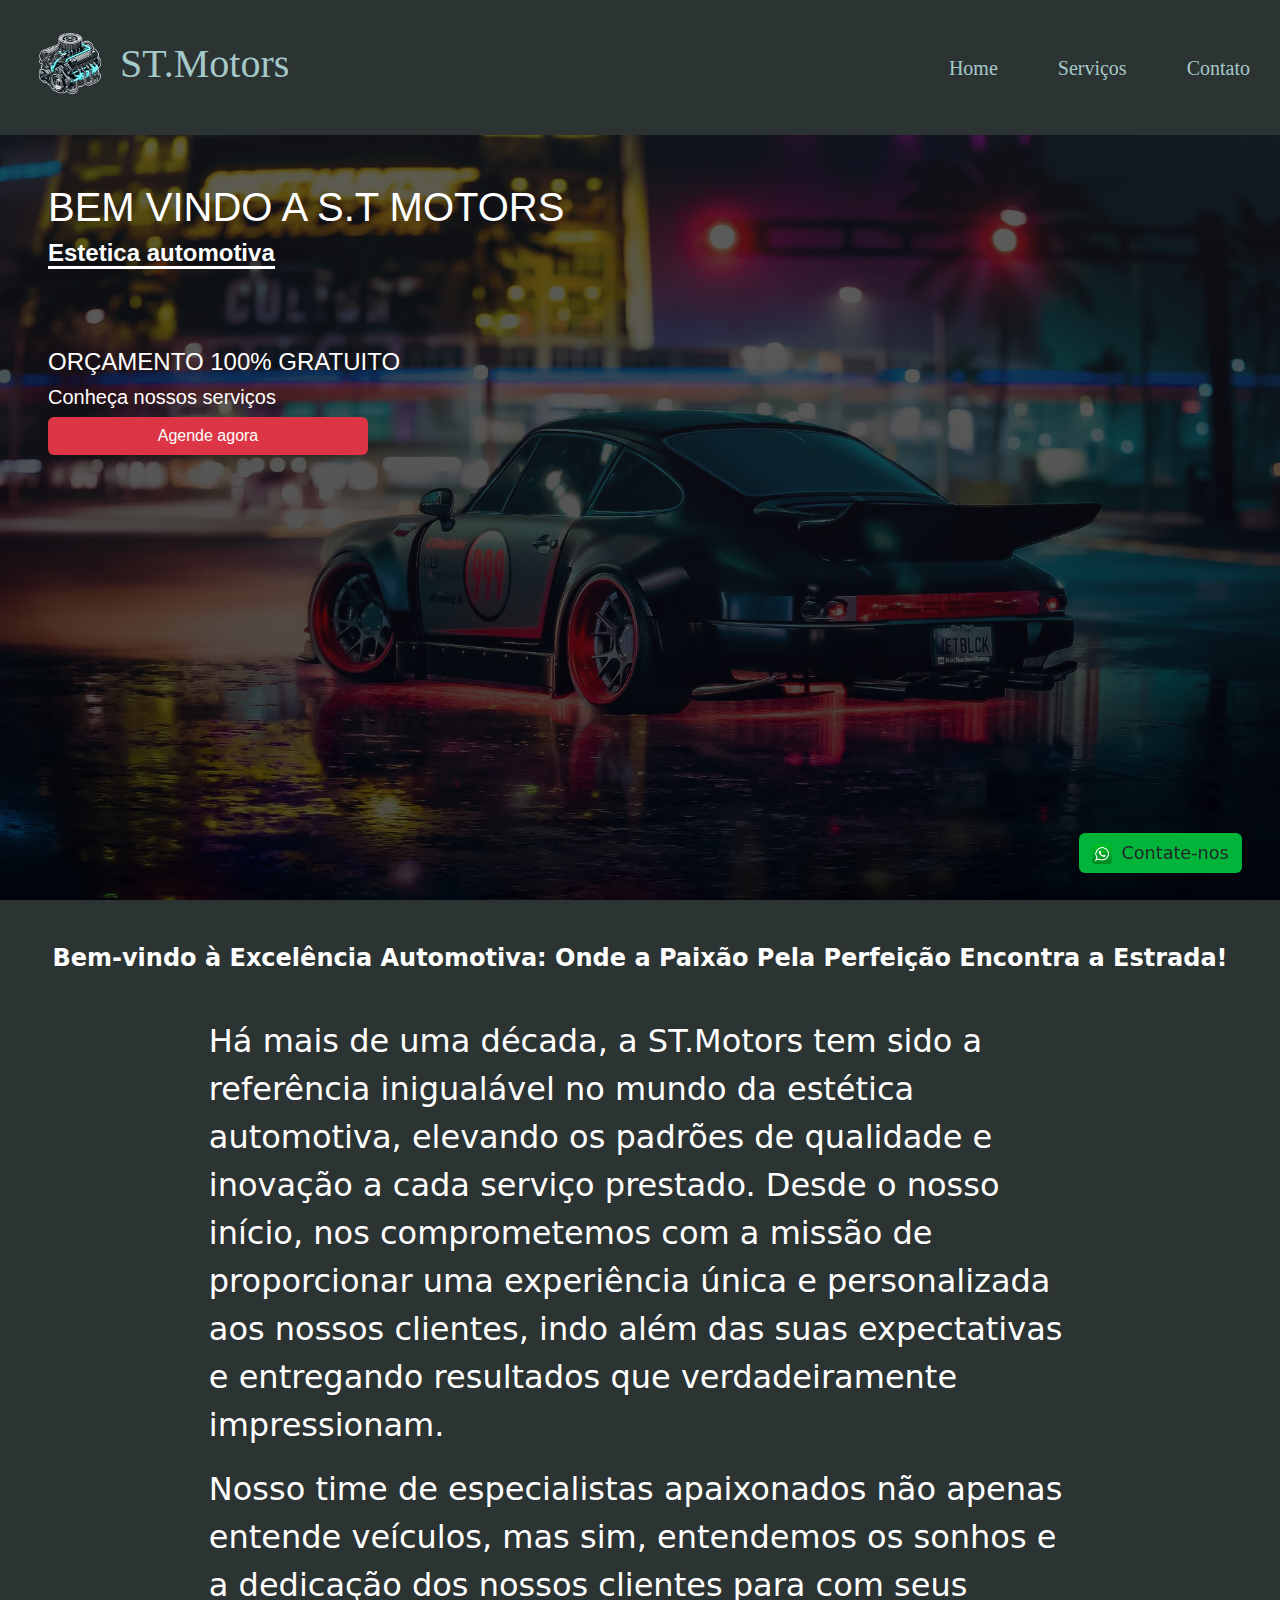
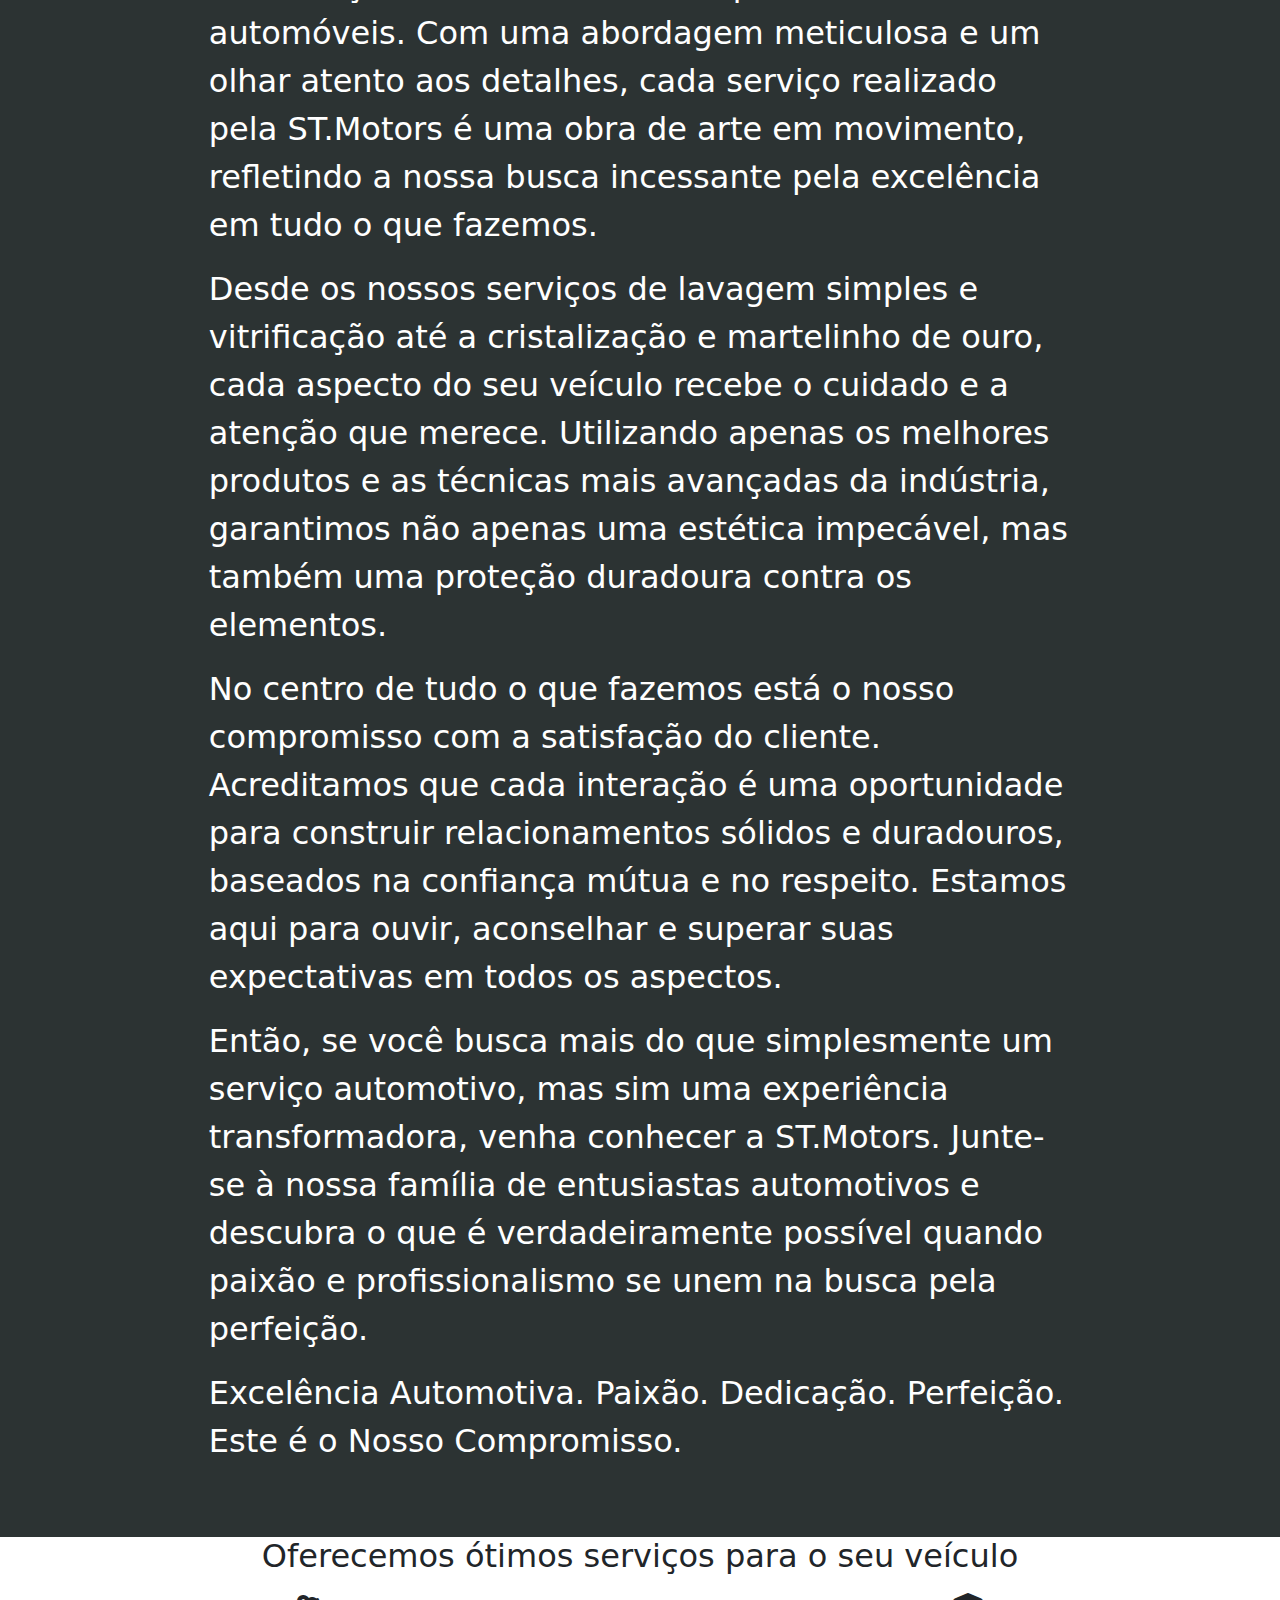
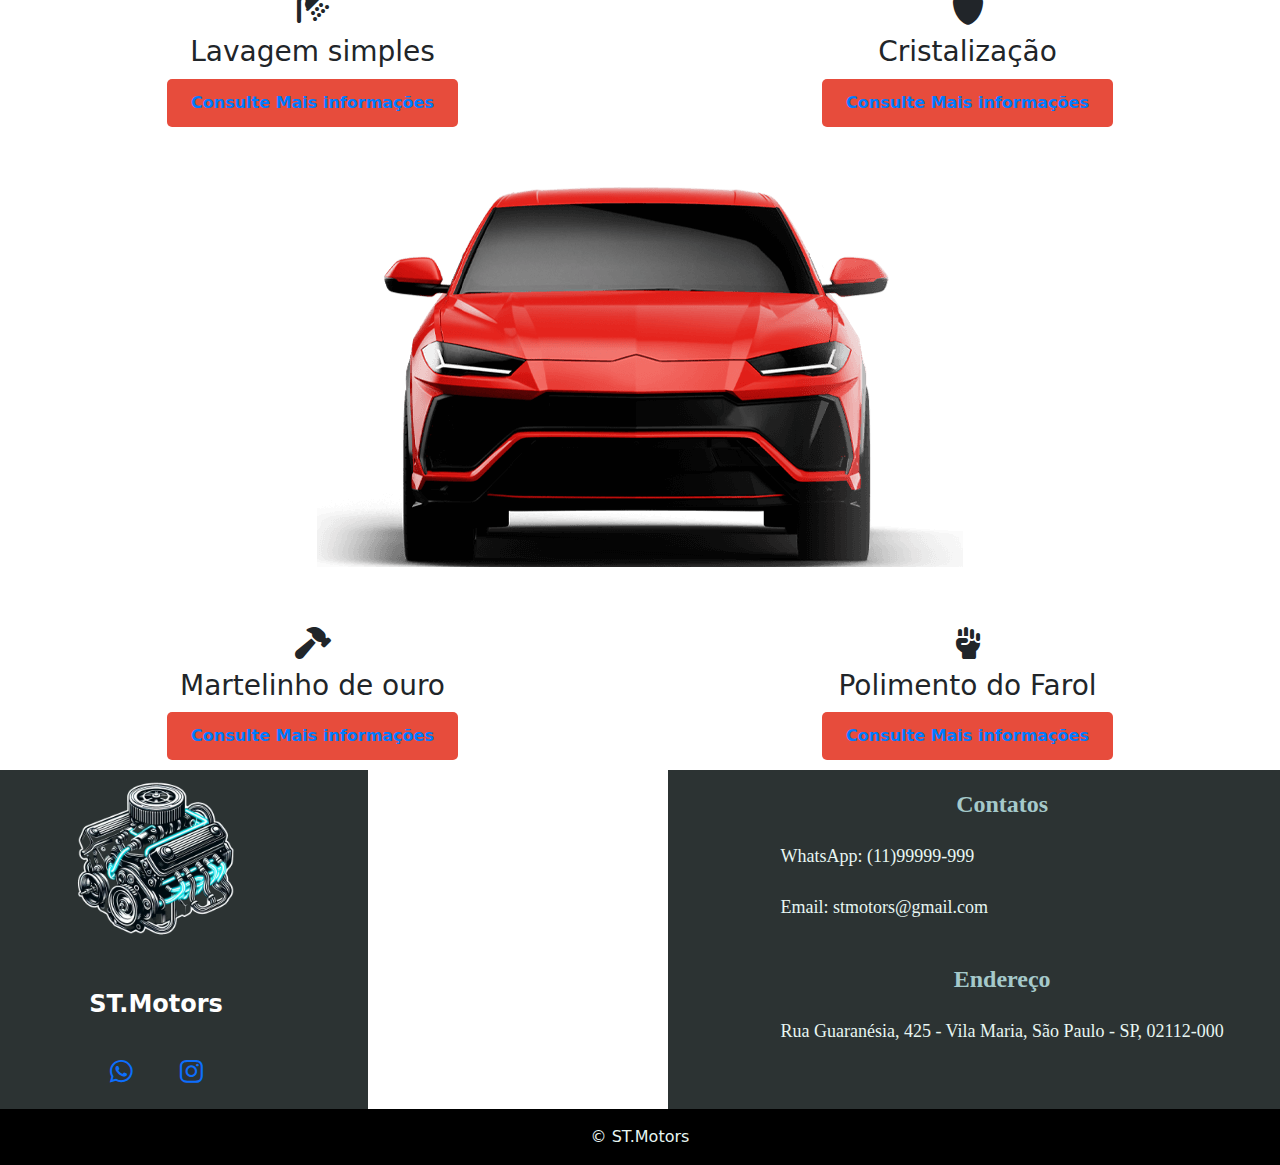
<file: index.html>
<!DOCTYPE html>
<html lang="pt-br">
<head>
    <meta charset="UTF-8">
    <meta name="viewport" content="width=device-width, initial-scale=1.0">

    <!-- links css -->
    <link href="https://cdn.jsdelivr.net/npm/bootstrap@5.3.3/dist/css/bootstrap.min.css" rel="stylesheet" integrity="sha384-QWTKZyjpPEjISv5WaRU9OFeRpok6YctnYmDr5pNlyT2bRjXh0JMhjY6hW+ALEwIH" crossorigin="anonymous">
    <link rel="stylesheet" href="https://cdnjs.cloudflare.com/ajax/libs/font-awesome/6.5.2/css/all.min.css">
    <link rel="stylesheet" href="https://cdnjs.cloudflare.com/ajax/libs/font-awesome/6.5.2/css/all.min.css">
    <link rel="stylesheet" href="css/cores.css">
    <link rel="stylesheet" href="css/style.css">

     <!-- scripts -->
     <script src="https://code.jquery.com/jquery-3.7.1.min.js" integrity="sha256-/JqT3SQfawRcv/BIHPThkBvs0OEvtFFmqPF/lYI/Cxo=" crossorigin="anonymous" defer ></script>
     <script src="https://cdn.jsdelivr.net/npm/@popperjs/core@2.11.8/dist/umd/popper.min.js" integrity="sha384-I7E8VVD/ismYTF4hNIPjVp/Zjvgyol6VFvRkX/vR+Vc4jQkC+hVqc2pM8ODewa9r" crossorigin="anonymous" defer></script>
     <script src="https://cdn.jsdelivr.net/npm/bootstrap@5.3.3/dist/js/bootstrap.bundle.min.js" integrity="sha384-YvpcrYf0tY3lHB60NNkmXc5s9fDVZLESaAA55NDzOxhy9GkcIdslK1eN7N6jIeHz" crossorigin="anonymous" defer></script>
    <title>Home</title>
    <style>
        /* Estilo para centralizar a imagem e organizar os botões */
        .service-list {
            display: flex;
            justify-content: space-between;
            align-items: center;
            flex-wrap: wrap;
            padding: 0;
            margin: 0;
            list-style: none;
        }

        .service-banner {
            flex: 1 1 100%;
            display: flex;
            justify-content: center;
            align-items: center;
            margin: 20px 0;
        }

        .service-banner img {
            max-width: 100%;
            height: auto;
        }

        .service-card {
            flex: 1 1 calc(33.33% - 20px); /* Ajuste a largura para 3 por linha, com espaço entre */
            box-sizing: border-box;
            margin: 10px;
            text-align: center;
        }

        .service-card i {
            font-size: 2rem;
            margin-bottom: 10px;
        }

        .btn-link {
            display: inline-block;
            margin-top: 10px;
            text-decoration: none;
            color: #007BFF;
        }

        @media (max-width: 768px) {
            .service-card {
                flex: 1 1 100%; /* Ajuste a largura para 100% em telas menores */
            }
        }
    </style>
</head>
<body>

    <!-- Header -->
    <header>
        <div class="logo-superior">
            <a href="index.html">
                <img src="imagens/traced-Motor 3.jpg" alt="Logo ST.Motors">
            </a>

            <h1 class="titulo">ST.Motors</h1>
        </div>

        <div class="menu">
            <a href="index.html">Home</a>
            <a href="./html/servicos.html">Serviços</a>
            <a href="#">Contato</a>
        </div>

    </header>

    <!-- Main -->

    <a id="contact" class="btn bg-contact rounded" href="#">
        <img src="imagens/whatsapp.png" height="20px" style="margin-right: 10px;" alt="Whatsapp">Contate-nos</a>

    <main class="p-5">
        <div class="overlay"></div>
        <h1 class="c-white">BEM VINDO A S.T MOTORS</h1>
        <h2 class="c-white d-inline border-b-white">Estetica automotiva </h2>
        <h4 class="c-white">ORÇAMENTO 100% GRATUITO</h4>
        <h5 class="c-white">Conheça nossos serviços</h5>
        <a href="html/servicos.html"><button class="c-white btn bg-danger rounded">Agende agora</button></a>
    </main>

    <!-- Section 1 -->

    <section id="sec1" class="p-4 bg-black">
        <h2 class="text-center c-white">Bem-vindo à Excelência Automotiva: Onde a Paixão Pela Perfeição Encontra a Estrada!</h2><br>
        
        <p class="lead c-white" >Há mais de uma década, a ST.Motors tem sido a referência inigualável no mundo da estética automotiva, elevando os padrões de qualidade e inovação a cada serviço prestado. Desde o nosso início, nos comprometemos com a missão de proporcionar uma experiência única e personalizada aos nossos clientes, indo além das suas expectativas e entregando resultados que verdadeiramente impressionam.</p>
        <p class="lead c-white" >Nosso time de especialistas apaixonados não apenas entende veículos, mas sim, entendemos os sonhos e a dedicação dos nossos clientes para com seus automóveis. Com uma abordagem meticulosa e um olhar atento aos detalhes, cada serviço realizado pela ST.Motors é uma obra de arte em movimento, refletindo a nossa busca incessante pela excelência em tudo o que fazemos.</p>
        <p class="lead c-white" >Desde os nossos serviços de lavagem simples e vitrificação até a cristalização e martelinho de ouro, cada aspecto do seu veículo recebe o cuidado e a atenção que merece. Utilizando apenas os melhores produtos e as técnicas mais avançadas da indústria, garantimos não apenas uma estética impecável, mas também uma proteção duradoura contra os elementos.</p>
        <p class="lead c-white" >No centro de tudo o que fazemos está o nosso compromisso com a satisfação do cliente. Acreditamos que cada interação é uma oportunidade para construir relacionamentos sólidos e duradouros, baseados na confiança mútua e no respeito. Estamos aqui para ouvir, aconselhar e superar suas expectativas em todos os aspectos.</p>
        <p class="lead c-white" >Então, se você busca mais do que simplesmente um serviço automotivo, mas sim uma experiência transformadora, venha conhecer a ST.Motors. Junte-se à nossa família de entusiastas automotivos e descubra o que é verdadeiramente possível quando paixão e profissionalismo se unem na busca pela perfeição.</p>
        <p class="lead c-white mb-5" >Excelência Automotiva. Paixão. Dedicação. Perfeição. Este é o Nosso Compromisso.</p>
    </section>

     <!-- SERVIÇOS  -->
     <h2 class="h2 section-title">Oferecemos ótimos serviços para o seu veículo</h2>
    <ul class="service-list">
        <li class="service-card">
            <i class="fa-solid fa-shower config-icon"></i>
            <h3 class="h3 card-title">Lavagem simples</h3>
            <a href="#" class="btn-link">Consulte Mais informações</a>
        </li>
        <li class="service-card">
            <i class="fa-solid fa-shield config-icon"></i>
            <h3 class="h3 card-title">Cristalização</h3>
            <a href="#" class="btn-link">Consulte Mais informações</a>
        </li>
        <li class="service-banner">
            <img src="./imagens/services-5.png" loading="lazy" alt="Red Car" class="move-anim">
        </li>
        <li class="service-card">
            <i class="fa-solid fa-hammer config-icon"></i>
            <h3 class="h3 card-title">Martelinho de ouro</h3>
            <a href="#" class="btn-link">Consulte Mais informações</a>
        </li>
        <li class="service-card">
            <i class="fa-solid fa-hand-fist config-icon"></i>
            <h3 class="h3 card-title">Polimento do Farol</h3>
            <a href="#" class="btn-link">Consulte Mais informações</a>
        </li>
    </ul>
  
  <!--SERVIÇOS-->

    <!-- Footer -->
    <footer>
            <div class="logo-redes">

                <img src="imagens/traced-Motor 3.jpg" alt="Logo ST.Motors"><br>
                <h2 class="text-center c-white">ST.Motors</h2>

                <div class="redes-socias">
                    <a href="" title="Enviar Mensagem no WhatsApp" class="fab fa-whatsapp"></a>
                    <a href="https://www.instagram.com/_stmotors?igsh=cDJmdHRudnk1a2Fl" title="Ir para o Instagram" class="fab fa-instagram"></a>
                </div>

            </div>

            <div class="mapBox">
                <iframe
                    src="https://www.google.com/maps/embed?pb=!1m18!1m12!1m3!1d457.2930674166503!2d-46.592498513544555!3d-23.52010730179514!2m3!1f0!2f0!3f0!3m2!1i1024!2i768!4f13.1!3m3!1m2!1s0x94ce5f335c98b3c5%3A0xbc317e2375502e81!2sUNINOVE%20-%20Campus%20Vila%20Maria!5e0!3m2!1spt-BR!2sbr!4v1713575882324!5m2!1spt-BR!2sbr"
                    style="border:0;" allowfullscreen="" loading="lazy"
                    referrerpolicy="no-referrer-when-downgrade"></iframe>
            </div>

            <div class="informacoes">
                <h2 class="subtitulo">Contatos</h2><br>
                <p class="paragrafo">WhatsApp: (11)99999-999</p><br>
                <p class="paragrafo">Email: stmotors@gmail.com</p><br>

                <h2 class="subtitulo">Endereço</h2><br>
                <p class="paragrafo">Rua Guaranésia, 425 - Vila Maria, São Paulo - SP, 02112-000</p>
            </div>
    </footer>

    <div class="footer_copyright">
        &#169
        ST.Motors
    </div>

</body>
</html>
</file>
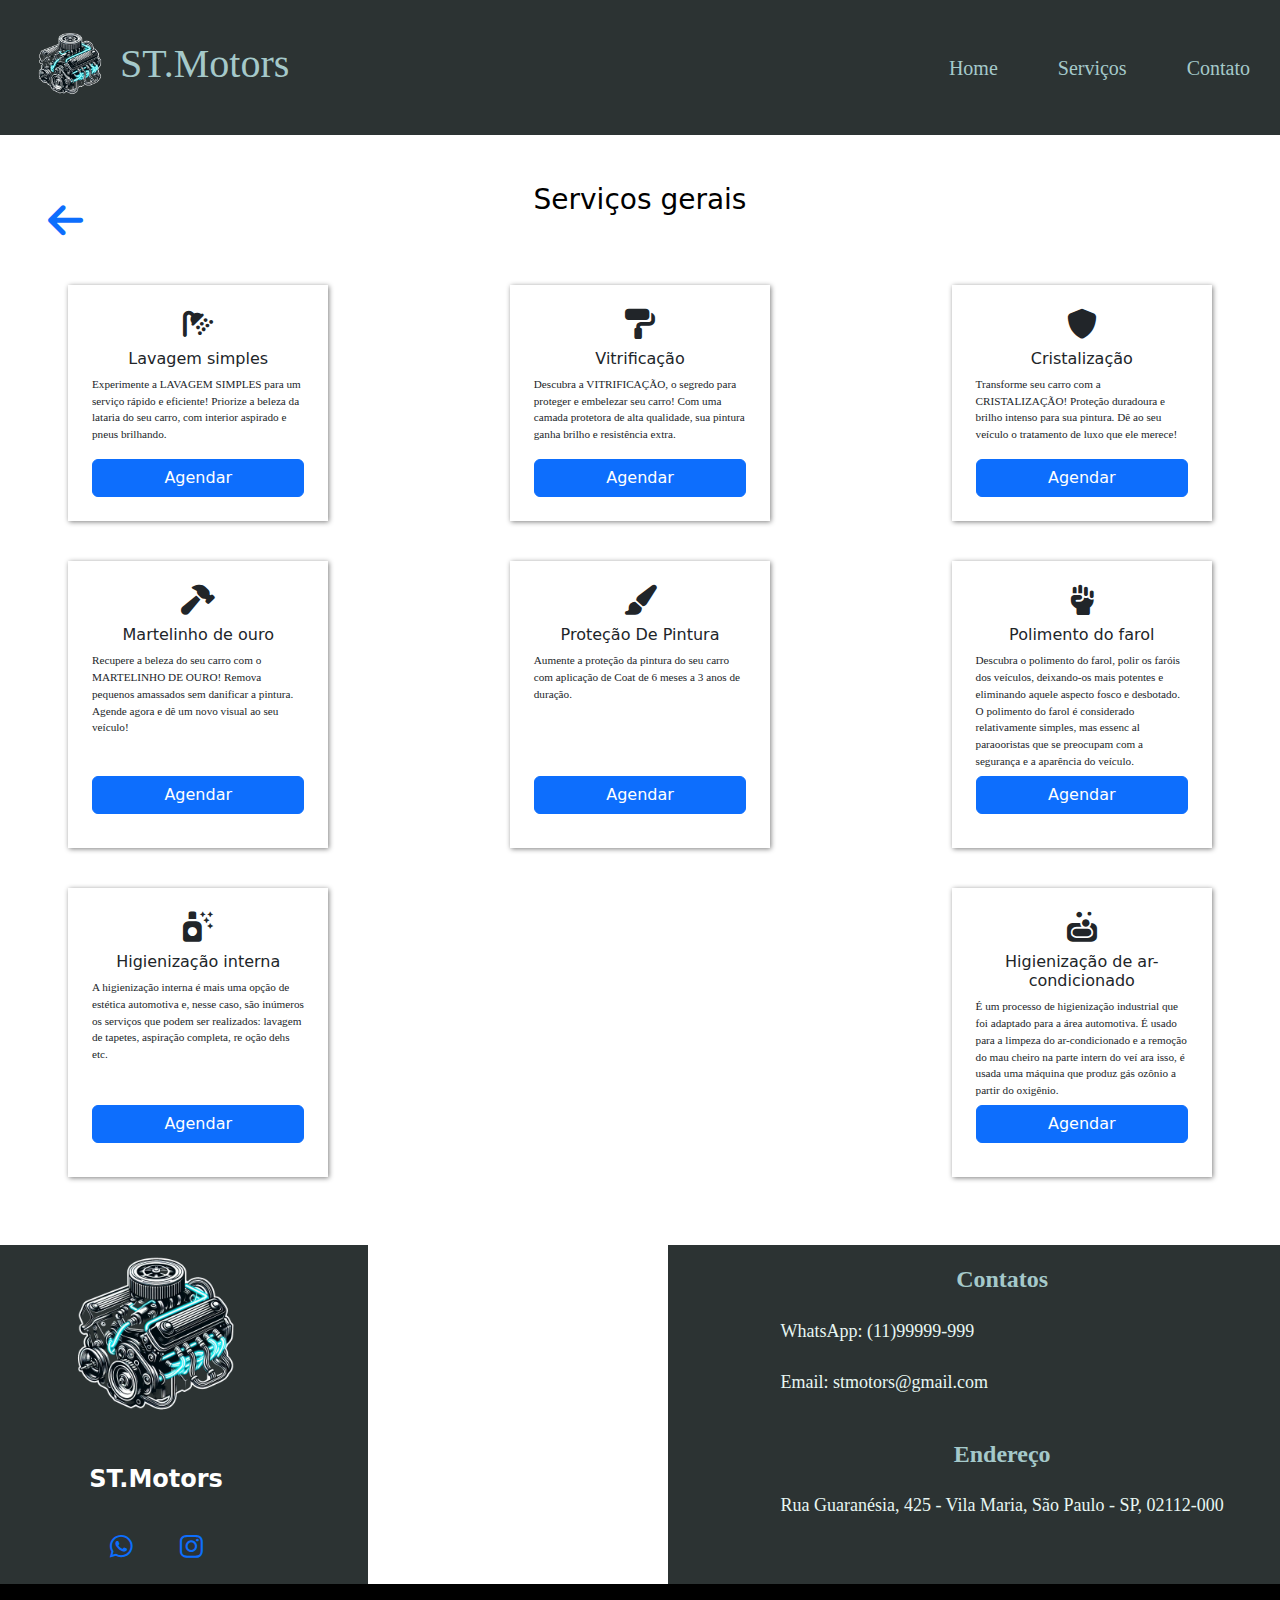
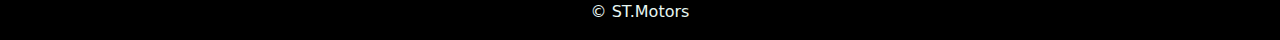
<file: html/servicos.html>
<!DOCTYPE html>
<html lang="en">
    <head>
        <meta charset="UTF-8">
        <meta name="viewport" content="width=device-width, initial-scale=1.0">
    
        <!-- links css -->
        <link href="https://cdn.jsdelivr.net/npm/bootstrap@5.3.3/dist/css/bootstrap.min.css" rel="stylesheet" integrity="sha384-QWTKZyjpPEjISv5WaRU9OFeRpok6YctnYmDr5pNlyT2bRjXh0JMhjY6hW+ALEwIH" crossorigin="anonymous">
        <link rel="stylesheet" href="https://cdnjs.cloudflare.com/ajax/libs/font-awesome/6.5.2/css/all.min.css">
        <link rel="stylesheet" href="https://cdnjs.cloudflare.com/ajax/libs/font-awesome/6.5.2/css/all.min.css">
        <link rel="stylesheet" href="../css/servicos.css">
        <link rel="stylesheet" href="../css/cores.css">
        <link rel="stylesheet" href="../css/style.css">
    
         <!-- scripts -->
         <script src="https://code.jquery.com/jquery-3.7.1.min.js" integrity="sha256-/JqT3SQfawRcv/BIHPThkBvs0OEvtFFmqPF/lYI/Cxo=" crossorigin="anonymous" defer ></script>
         <script src="https://cdn.jsdelivr.net/npm/@popperjs/core@2.11.8/dist/umd/popper.min.js" integrity="sha384-I7E8VVD/ismYTF4hNIPjVp/Zjvgyol6VFvRkX/vR+Vc4jQkC+hVqc2pM8ODewa9r" crossorigin="anonymous" defer></script>
         <script src="https://cdn.jsdelivr.net/npm/bootstrap@5.3.3/dist/js/bootstrap.bundle.min.js" integrity="sha384-YvpcrYf0tY3lHB60NNkmXc5s9fDVZLESaAA55NDzOxhy9GkcIdslK1eN7N6jIeHz" crossorigin="anonymous" defer></script>
        <title>Serviços gerais</title>
    </head>

<body>

    <!-- Header -->

    <header class="cabecalho">
        <div class="logo-superior">
            <a href="../index.html">
                <img src="../imagens/traced-Motor 3.jpg" alt="Logo ST.Motors">
            </a>

            <h1 class="titulo">ST.Motors</h1>
        </div>

        <div class="menu">
            <a href="../index.html">Home</a>
            <a href="#">Serviços</a>
            <a href="#">Contato</a>
        </div>

    </header>

    <!-- Section 2 com cards -->

    <h3 id="title-section2" class="text-center c-black my-5">Serviços gerais</h3>
    <section id="sec2" class="px-5 d-flex flex-wrap mb-5">

        <a href="../index.html"><i id="icon-back" class="fa-solid fa-arrow-left"></i></a>

        
        <div class="cards card1"> 
        <div class="letras">
            <i class="fa-solid fa-shower config-icon"></i>
            <h5 class="text-center">Lavagem simples</h5>
            <p>Experimente a LAVAGEM SIMPLES para um serviço rápido e eficiente! Priorize a beleza da lataria 
               do seu carro, com interior aspirado e pneus brilhando.</p>
            </div>
               <button class="btn btn-primary">Agendar</button>
        </div>

        
        <div class="cards card2">
        <div class="letras">
            <i class="fa-solid fa-paint-roller config-icon"></i>
            <h5 class="text-center">Vitrificação</h5>
            <p>Descubra a VITRIFICAÇÃO, o segredo para proteger e embelezar seu carro! Com uma camada protetora 
                de alta qualidade, sua pintura ganha brilho e resistência extra.</p>
            </div>

             <button class="btn btn-primary">Agendar</button>
        </div>

        
        <div class="cards card3">
        <div class="letras">
            <i class="fa-solid fa-shield config-icon"></i>
            <h5 class="text-center">Cristalização</h5>
            <p>Transforme seu carro com a CRISTALIZAÇÃO! Proteção duradoura e brilho intenso para sua pintura. 
              Dê ao seu veículo o tratamento de luxo que ele merece!</p>
            </div>

              <button class ="btn btn-primary">Agendar</button>
        </div>

        
        <div class="cards card4">
        <div class="letras">
            <i class="fa-solid fa-hammer config-icon"></i>
            <h5 class="text-center">Martelinho de ouro</h5>
            <p>Recupere a beleza do seu carro com o MARTELINHO DE OURO! Remova pequenos amassados ​​sem danificar a pintura. 
                Agende agora e dê um novo visual ao seu veículo!</p>
            </div>
               
                <button class="btn btn-primary">Agendar</button>
        </div>

        
        <div class="cards card5"> 
        <div class="letras">
            <i class="fa-solid fa-paintbrush config-icon"></i>
            <h5 class="text-center">Proteção De Pintura</h5>
            <p>Aumente a proteção da pintura do seu carro com aplicação de Coat de 6 meses a 3 anos de duração.</p>
        </div>
               <button class="btn btn-primary">Agendar</button>
        </div>

    
         <div class="cards card6">
        <div class="letras">
            <i class="fa-solid fa-hand-fist config-icon"></i>
            <h5 class="text-center">Polimento do farol</h5>
            <p>Descubra o polimento do farol, polir os faróis dos veículos, deixando-os mais potentes e eliminando aquele aspecto fosco e desbotado.
                O polimento do farol é considerado relativamente simples, mas essenc
                al paraooristas que se 
                preocupam com a segurança e a aparência do veículo.</p>
            </div>
               <button class="btn btn-primary">Agendar</button>
        </div>

        
        <div class="cards card7">
        <div class="letras">
            <i class="fa-solid fa-spray-can-sparkles config-icon"></i>
            <h5 class="text-center">Higienização interna</h5>
            <p>A higienização interna é mais uma opção de estética automotiva e, nesse caso, são inúmeros os serviços 
                que podem ser realizados: lavagem de tapetes, aspiração completa, re
                oção dehs etc.</p>
            </div>
               <button class="btn btn-primary">Agendar</button>
        </div>

        
        <div class="cards card8">
        <div class="letras">
            <i class="fa-solid fa-soap config-icon"></i>
            <h5 class="text-center">Higienização de ar-condicionado</h5>
            <p>É um processo de higienização industrial que foi adaptado para a área automotiva. É usado para a 
                limpeza do ar-condicionado e a remoção do mau cheiro na parte intern
                 do veí ara isso, é 
                usada uma máquina que produz gás ozônio a partir do oxigênio.</p>
            </div>
               <button class="btn btn-primary">Agendar</button>
        </div>

        <!-- <div class="cards card1">
            <i class="fa-solid fa-shower config-icon"></i>
            <h5 >Lavagem simples</h5>
            <p>Experimente a LAVAGEM SIMPLES para um serviço rápido e eficiente! Priorize a beleza da lataria 
                do seu carro, com interior aspirado e pneus brilhando.</p>
        </div> -->


       

    </section> 
    
    <!-- Footer -->
    <footer>
        <div class="logo-redes">

            <img src="../imagens/traced-Motor 3.jpg" alt="Logo ST.Motors"><br>
            <h2 class="text-center c-white">ST.Motors</h2>

            <div class="redes-socias">
                <a href="" title="Enviar Mensagem no WhatsApp" class="fab fa-whatsapp"></a>
                <a href="https://www.instagram.com/_stmotors?igsh=cDJmdHRudnk1a2Fl" title="Ir para o Instagram" class="fab fa-instagram"></a>
            </div>

        </div>

        <div class="mapBox">
            <iframe
                src="https://www.google.com/maps/embed?pb=!1m18!1m12!1m3!1d457.2930674166503!2d-46.592498513544555!3d-23.52010730179514!2m3!1f0!2f0!3f0!3m2!1i1024!2i768!4f13.1!3m3!1m2!1s0x94ce5f335c98b3c5%3A0xbc317e2375502e81!2sUNINOVE%20-%20Campus%20Vila%20Maria!5e0!3m2!1spt-BR!2sbr!4v1713575882324!5m2!1spt-BR!2sbr"
                style="border:0;" allowfullscreen="" loading="lazy"
                referrerpolicy="no-referrer-when-downgrade"></iframe>
        </div>

        <div class="informacoes">
            <h2 class="subtitulo">Contatos</h2><br>
            <p class="paragrafo">WhatsApp: (11)99999-999</p><br>
            <p class="paragrafo">Email: stmotors@gmail.com</p><br>

            <h2 class="subtitulo">Endereço</h2><br>
            <p class="paragrafo">Rua Guaranésia, 425 - Vila Maria, São Paulo - SP, 02112-000</p>
        </div>
</footer>

<div class="footer_copyright">
    &#169
    ST.Motors
</div>
</body>
</html>
</file>
<file: css/cores.css>
/* Imports */
/* @import url('https://fonts.googleapis.com/css2?family=Montserrat:ital,wght@0,100..900;1,100..900&display=swap'); */

:root {
    --cor-fundo: #2c3333;
    --cor-titulo: #a5c9ca;
    --cor-texto: #e7f6f2;
    /* --cor-hover:#395b64; */
    --cor-hover: #2dc9cd;
    /* --fonte-titulo:; */
    --font-titulo: "Playfair Display SC", serif;
    --fonte-texto: "EB Garamond", serif;
  }



/* BACKGROUND */
.bg-contact{background-color: #01b53a;}
.bg-contact:hover{background-color: rgb(12, 151, 65); color: aliceblue;}
.bg-white{background-color: white;}
/* .bg-black{background-color: black;} */
.bg-black{background-color: #2c3333 !important;}

/* COLORS TEXT*/

.c-white{color: white;}
.c-black{color: black;}

/* BORDER */

.border-b-white{
    border-bottom: 3px solid white;
}
</file>
<file: css/style.css>
/* estrutura inicial */

*{
  margin: 0px;
  padding: 0px;
  box-sizing: border-box;
}

a{
  text-decoration: none;
}
:root {
  --cor-fundo: #2c3333;
  --cor-titulo: #a5c9ca;
  --cor-texto: #e7f6f2;
  /* --cor-hover:#395b64; */
  --cor-hover: #2dc9cd;
  /* --fonte-titulo:; */
  --font-titulo: "Playfair Display SC", serif;
  --fonte-texto: "EB Garamond", serif;
}

body{
  overflow-x: hidden;
}

/* Header */

header {
  position: relative;
  z-index: 1;
  background-color: var(--cor-fundo);
  height: 15vh;
  display: flex;
  justify-content: space-between;
  flex-wrap: wrap;
}

header .logo-superior {
  margin-left: 20px;
  display: flex;
  justify-content: center;
  align-items: center;
  height: 100%;
}

header .logo-superior a {
 height: 100px;
}

header .titulo {
  color: #a5c9ca;
  font-family: var(--font-titulo);
}

header img {
  height: 100%;
  width: 100%;
  padding: 10px;
}

header .menu {
  background-color: var(--cor-fundo);
  display: flex;
  height: 100%;
  align-items: center;
}


.menu a {
  position: relative;
  font-family: var(--fonte-texto);
  font-size: 20px;
  color: var(--cor-titulo);
  transition: 0.3s;
  margin: 0px 30px;
}

.menu a::after {
  content: "";
  position: absolute;
  background-color: var(--cor-hover);
  height: 3px;
  width: 0;
  left: 0;
  bottom: -8px;
  transition: 0.3s;
}

.menu a:hover:after {
  width: 100%;
}

/* elementos adicionais */

.overlay{
    position: absolute;
    top: 0;
    left: 0;
    background-image: linear-gradient(to bottom, black, rgb(24, 24, 23));
    background-image: linear-gradient(to bottom, rgb(24, 24, 23),black);
    width: 100%;
    height: 100%;
    opacity: 0.7;
  }

  #contact{
    position: fixed;
    bottom: 3%;
    right:3%;
    z-index: 1;
    font-size: 1.1rem;
}

/* Main */
main{
    font-family: "Montserrat", sans-serif;
    height: 85vh;
    background-image: url("../imagens/carrin2.jpg");
    background-size: cover;
    background-repeat: no-repeat;
    background-position:0% 50%;
    position: relative;
}

main h1{
    z-index: 1;
    position: relative;
  }

  main h4{
    z-index: 1;
    position: relative;
    margin-top: 5rem ;
  }

main h2{
    z-index: 1;
    position: relative;
    font-size: 2,5rem;
}

main h5{
  z-index: 1;
  position: relative;
}



main button{
    z-index: 1;
    position: relative;
    width: 25vw;
    min-width: max-content;
}
  /* section 1 */


  #sec1{
    margin-left: auto;
    margin-right: auto;
  }

  #sec1 p {
    font-size: 2rem;
    width: 70%;
    max-width: 100%; /* Limita a largura do parágrafo */
    margin-left: auto;
    margin-right: auto;
  }
   
  /* FOOTER  */

  footer {
    background-color: var(--cor-fundo);
    display: flex;
    justify-content: space-around;
    flex-wrap: wrap;
}

footer img {
    width: 200px;
    height: 200px;
}


/* REDES SOCIAIS */

.redes-socias {
    display: flex;
    justify-content: center;
}

.redes-socias a {
    border-radius: 50%;
    width: 50px;
    height: 50px;
    padding: 10px;
    text-align: center;
    font-size: 26px;
    transition: 0.4s;
    margin: 10px;
}

.redes-socias a:hover {
    color: var(--cor-hover);
    transform: scale(1.6);
}

/* MAPA */
footer .mapBox {
    position: relative;
    background-color: white;
}

.mapBox iframe {
    width: 100%;
    height: 100%;
}

/* INFORMAÇÕES */

.informacoes .subtitulo {
    color: var(--cor-titulo);
    font-size: 24px;
    font-family: var(--fonte-texto);
    margin-bottom: 0px;
}

.informacoes .paragrafo {
    color: var(--cor-texto);
    font-size: 18px;
    font-family: var(--fonte-texto);
    margin-bottom: 0px;
}

/* Copyright */

.footer_copyright {
    display: flex;
    justify-content: center;
    background-color: black;
    color: var(--cor-texto);
    font-size: 1rem;
    padding: 1rem;
}

   /* RESPONSIVIDADE MEDIA SCREEN */
  @media screen and (max-width: 768px) {

    .informacoes{
      padding: 1rem;
    }

    #sec1 p {
      font-size: 0.8rem; /* Ajuste o tamanho da fonte para telas maiores */
    }

    main{
      background-position:40% 100%;
  }

    .cards{
      width: 100%;
      margin-top: 20px;
      box-shadow: 1px 1px 5px gray;
      padding: 1.5rem;
     }

     header{
      margin-bottom: 15vh;
    }

    header .menu {
      background-color: var(--cor-fundo);
      display: flex;
      height: 100%;
      width: 100%;
      align-items: center;
    }

    .menu a{
      margin: 0px 20px;
    }
  }


  @media screen and (max-width: 560px){}
    
   
    
    .cards h5{
      font-size: 1rem;
    }

    .cards p{
      font-size: 0.7rem;
    }

    .rodape .mapBox {
      position: relative;
      background-color: white;
      width: 100%;
  }

/* começa aqui */




li { list-style: none; }


.move-anim { animation: moving 2s ease-in-out infinite alternate;
  display: block; /* Alterar para bloco para centralizar verticalmente */
  margin: 0 auto; /* Margem automática para centralizar horizontalmente */
}

@keyframes moving {
  0% { transform: translateY(0); }
  100% { transform: translateY(10px); }
}

 /* Estilo para centralizar a imagem e organizar os botões */
.service-list {
  display: flex;
  justify-content: space-between;
  align-items: center;
  flex-wrap: wrap;
  padding: 0;
  margin: 0;
  list-style: none;
}

.service-banner {
  flex: 1 1 100%;
  display: flex;
  justify-content: center;
  align-items: center;
  margin: 20px 0;
}

.service-banner img {
  max-width: 100%;
  height: auto;
}

.service-card {
  flex: 1 1 calc(33.33% - 20px); /* Ajuste a largura para 3 por linha, com espaço entre */
  box-sizing: border-box;
  margin: 10px;
  text-align: center;
}

.service-card i {
  font-size: 2rem;
  margin-bottom: 10px;
}
  .service-card {
      flex: 1 1 100%; /* Ajuste a largura para 100% em telas menores */
  }



    /**
     * ROTAÇÃO
     */
  
    .service .section-title { margin-block-end: 30px; }
  
    .service-list {
      display: grid;
      grid-template-columns: 1fr 1fr;
      gap: 30px;
      margin-block-end: 40px;
      grid-template-columns: repeat(3, 1fr); 
      padding: 20px; /* Adicionando espaço interno para melhor visualização */
    }
  
    /**
     * ROTAÇÃO
     */


     h2 {
      font-size: 24px; /* Define o tamanho da fonte */
      color: #333; /* Define a cor do texto */
      font-weight: bold; /* Define a espessura da fonte */
      text-align: center; /* Alinha o texto no centro */
      margin-top: 20px; /* Define a margem superior */
      margin-bottom: 20px; /* Define a margem inferior */
  }
     .btn-link {
      background-color: #e74c3c; /* Vermelho vibrante */
      color: white; /* Texto branco */
      border: none; /* Sem borda */
      padding: 12px 24px; /* Espaçamento interno */
      font-size: 16px; /* Tamanho da fonte */
      font-weight: bold; /* Texto em negrito */
      border-radius: 5px; /* Bordas arredondadas */
      cursor: pointer; /* Cursor de ponteiro ao passar o mouse */
      transition: background-color 0.3s ease, transform 0.3s ease; /* Transições suaves */
    }
    
    .btn-link:hover {
       background-color: #c0392b;
        box-shadow: 0 6px 8px rgba(0, 0, 0, 0.2);
    }
         /* Estilo adicional para demonstrar a mudança de cor do texto */
    .btn-custom.change-text-color {
      color: #000000; /* Cor do texto alterada para preto */
    }
</file>
<file: css/servicos.css>
:root {
    --cor-fundo: #2c3333;
    --cor-titulo: #a5c9ca;
    --cor-texto: #e7f6f2;
    /* --cor-hover:#395b64; */
    --cor-hover: #2dc9cd;
    /* --fonte-titulo:; */
    --font-titulo: "Playfair Display SC", serif;
    --fonte-texto: "EB Garamond", serif;
  }


/* section 2 */

#sec2{
    display: flex;
    justify-content: space-between;
   }

   #title-section2{
    margin: 10px 0px;
   }

#sec2 a{
    position: absolute;
    top: 200px;
}

#sec2 #icon-back{
    font-size: 40px;
}

.cards{
    width: 22%;
    margin: 20px;
    box-shadow: 1px 1px 5px gray;
    padding: 1.5rem;
    transition: 0.4s;
   }

.cards:hover{
    box-shadow: 0 0 10px var(--cor-hover);
    transform: scale(1.2);
}

 .cards h5{
    font-family: var(--fonte-titulo);
 }

   .cards p{
    font-size: 0.7rem;
    font-family: var(--fonte-texto);
   }

   .cards button{
    width: 100%;
    min-width: max-content;
   }
   
   .config-icon{
    font-size: 30px;
    display: flex !important;
    align-items: center;
    justify-content: center;
    margin-bottom: 10px;
   }

   .letras{
    height: 80%;
   }
</file>
